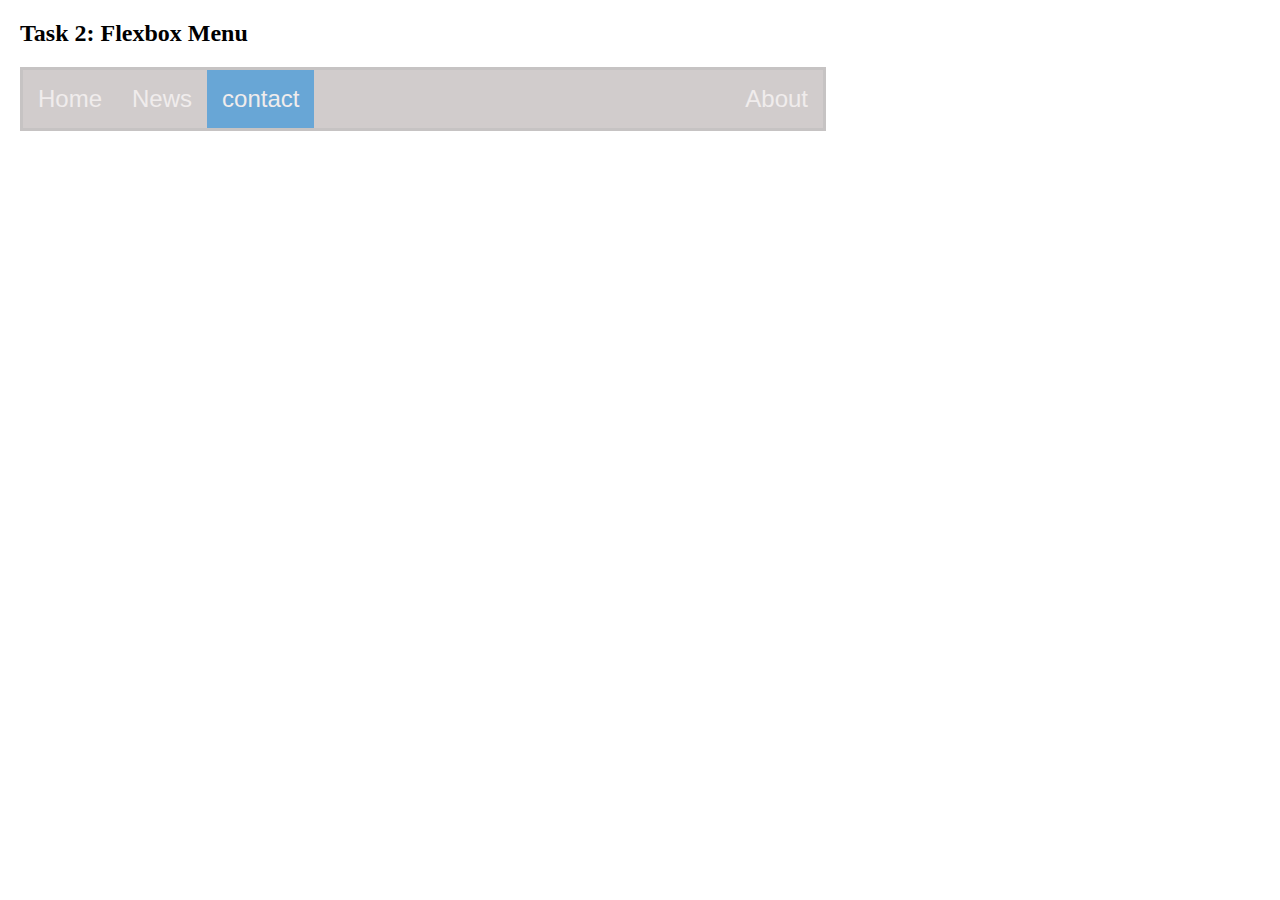
<file: W4/Task2/index.html>
<!DOCTYPE html>
<html>

    <head>
        <title>LimChila</title>
        <link rel="stylesheet" type="text/css" href="style.css"/>
    </head>

    <body>
        <h2>Task 2: Flexbox Menu</h2>
        <div class="container">
            <div class="flex-item item-1">Home</div>
            <div class="flex-item item-2">News</div>
            <div class="flex-item item-3">contact</div>
            <div class="flex-item item-4">About</div>

        </div>
    </body>

</html>
</file>
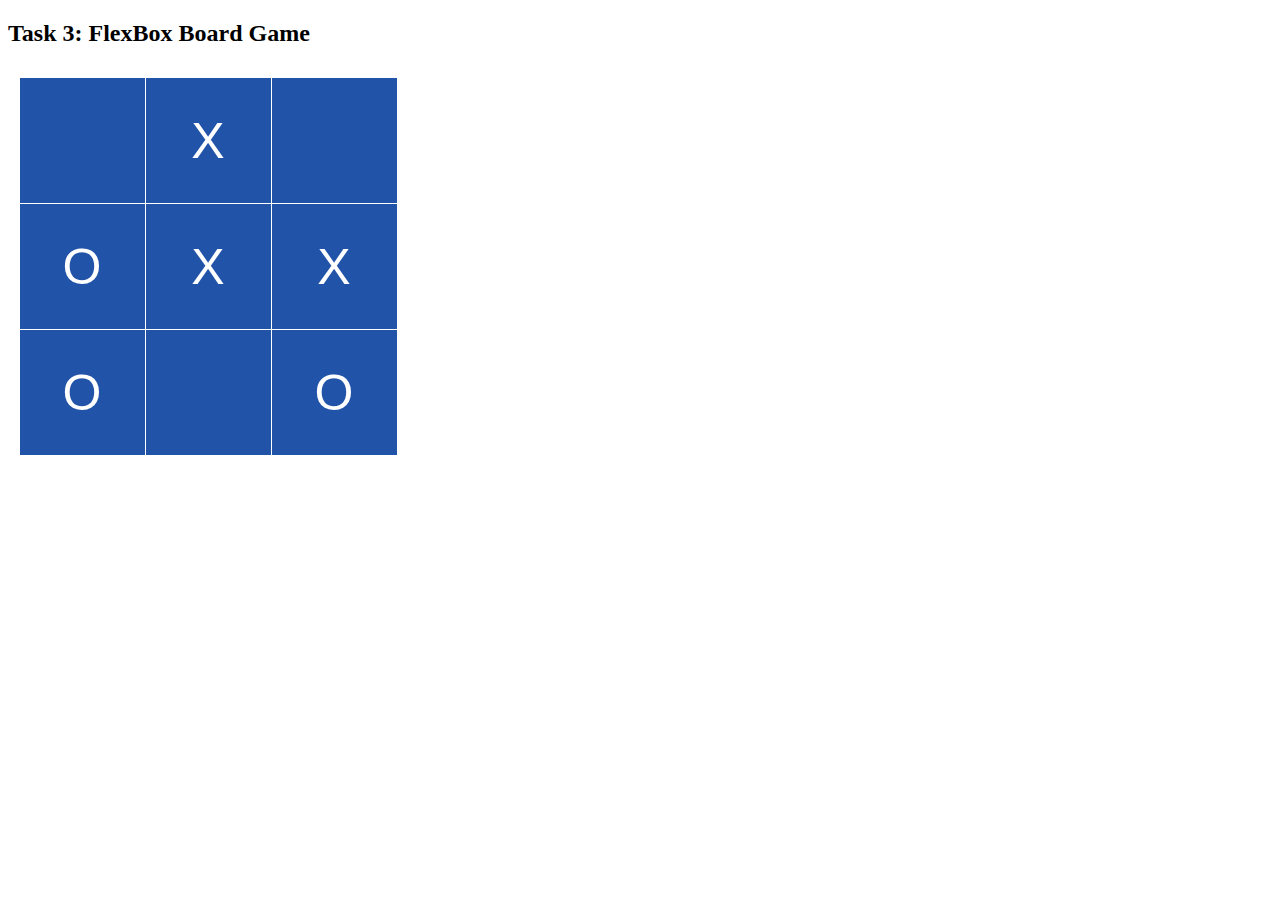
<file: W4/Task3/index.html>
<!DOCTYPE html>
<html>
    <head>
        <title>LimChila</title>
        <link rel="stylesheet" type="text/css" href="style.css"/>
    </head>
    <body>
        <h2>Task 3: FlexBox Board Game</h2>
        <div class="board">
            <div class="row">
                <div class="box x-center"></div>
                <div class="box">X</div>
                <div class="box x-center"></div>
            </div>
            <div class="row">
                <div class="box">O</div>
                <div class="box x-center">X</div>
                <div class="box">X</div>
            </div>
            <div class="row">
                <div class="box x-center">O</div>
                <div class="box"></div>
                <div class="box x-center">O</div>
            </div>
    
    </body>



</html>
</file>
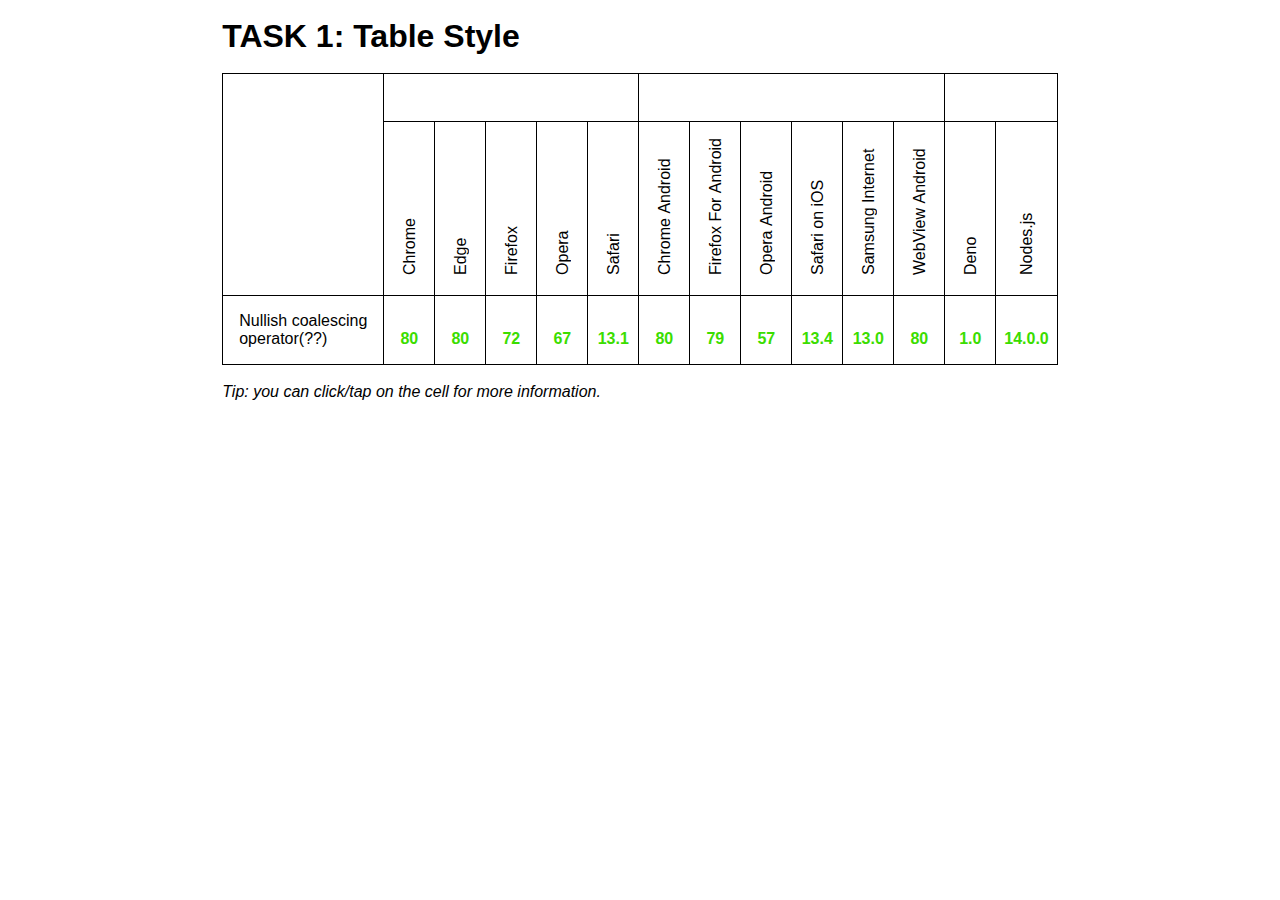
<file: W5/Task1/index.html>
<!DOCTYPE html>
<html>

    <head>
        <title>LimChila</title>
        <link rel="stylesheet" href="styles.css">
        <link rel="stylesheet" href="https://cdnjs.cloudflare.com/ajax/libs/font-awesome/6.4.2/css/all.min.css"
        integrity="sha512-z3gLpd7yknf1YoNbCzqRKc4qyor8gaKU1qmn+CShxbuBusANI9QpRohGBreCFkKxLhei6S9CQXFEbbKuqLg0DA=="
        crossorigin="anonymous" referrerpolicy="no-referrer" />
        
    </head>

<body>
    
    <section>
        <br>
        <h1> TASK 1: Table Style</h1>
        <br>
        <table class="table">
            <tr>
                <th rowspan="2"></th>
                <th colspan="5"><i class="fa-solid fa-display"></i></th>
                <th colspan="6"><i class="fa-solid fa-tablet-screen-button"></i></th>
                <th colspan="2"><i class="fa-solid fa-bars"></i></th>
                
            </tr>
            <tr class="rotate">
                <td>
                    <i class="fa-brands fa-chrome"></i>
                    <span>&nbsp;Chrome</span>
                </td>
                <td>
                    <i class="fa-brands fa-edge"></i>
                    <span>&nbsp;Edge</span>
                </td>
                <td>
                    <i class="fa-brands fa-firefox"></i>
                    <span>&nbsp;Firefox</span>
                </td>
                <td>
                    <i class="fa-brands fa-opera"></i>
                    <span>&nbsp;Opera</span>
                </td>
                <td>
                    <i class="fa-brands fa-safari"></i>
                    <span>&nbsp;Safari</span>
                </td>
                <td>
                    <i class="fa-brands fa-chrome"></i>
                    <span>&nbsp;Chrome&nbsp;Android</span>
                </td>
                <td>
                    <i class="fa-brands fa-firefox"></i>
                    <span>&nbsp;Firefox&nbsp;For&nbsp;Android</span>
                </td>
                <td>
                    <i class="fa-brands fa-opera"></i>
                    <span>&nbsp;Opera&nbsp;Android</span>
                </td>
                <td>
                    <i class="fa-brands fa-safari"></i>
                    <span>&nbsp;Safari&nbsp;on&nbsp;iOS</span>
                </td>
                <td>
                    <i class="fa-solid fa-globe"></i>
                    <span>&nbsp;Samsung&nbsp;Internet</span>
                </td>
                <td>
                    <i class="fa-brands fa-android"></i>
                    <span>&nbsp;WebView&nbsp;Android</span>
                </td>
                <td>
                    <i class="fa-solid fa-democrat"></i>
                    <span>&nbsp;Deno</span>
                </td>
                <td>
                    <i class="fa-brands fa-node-js"></i>
                    <span>&nbsp;Nodes.js</span>
                </td>
                
            </tr>
            <tr class="box_table">
                <td>Nullish&nbsp;coalescing operator(??)</td>
                <td>
                    <i class="fa-solid fa-check"></i>
                    <h2>80</h2>
                </td>
                <td>
                    <i class="fa-solid fa-check"></i>
                    <h2>80</h2>
                </td>
                <td>
                    <i class="fa-solid fa-check"></i>
                    <h2>72</h2>
                </td>
                <td>
                    <i class="fa-solid fa-check"></i>
                    <h2>67</h2>
                </td>
                <td>
                    <i class="fa-solid fa-check"></i>
                    <h2>13.1</h2>
                </td>
                <td>
                    <i class="fa-solid fa-check"></i>
                    <h2>80</h2>
                </td>
                <td>
                    <i class="fa-solid fa-check"></i>
                    <h2>79</h2>
                </td>
                <td>
                    <i class="fa-solid fa-check"></i>
                    <h2>57</h2>
                </td>
                <td>
                    <i class="fa-solid fa-check"></i>
                    <h2>13.4</h2>
                </td>
                <td>
                    <i class="fa-solid fa-check"></i>
                    <h2>13.0</h2>
                </td>
                <td>
                    <i class="fa-solid fa-check"></i>
                    <h2>80</h2>
                </td>
                <td>
                    <i class="fa-solid fa-check"></i>
                    <h2>1.0</h2>
                </td>
                <td>
                    <i class="fa-solid fa-check"></i>
                    <h2>14.0.0</h2>
                </td>
            </tr>
        </table>
        <br>
        <i>Tip: you can click/tap on the cell for more information.</i>
    </section>
</body>

</html>
</file>
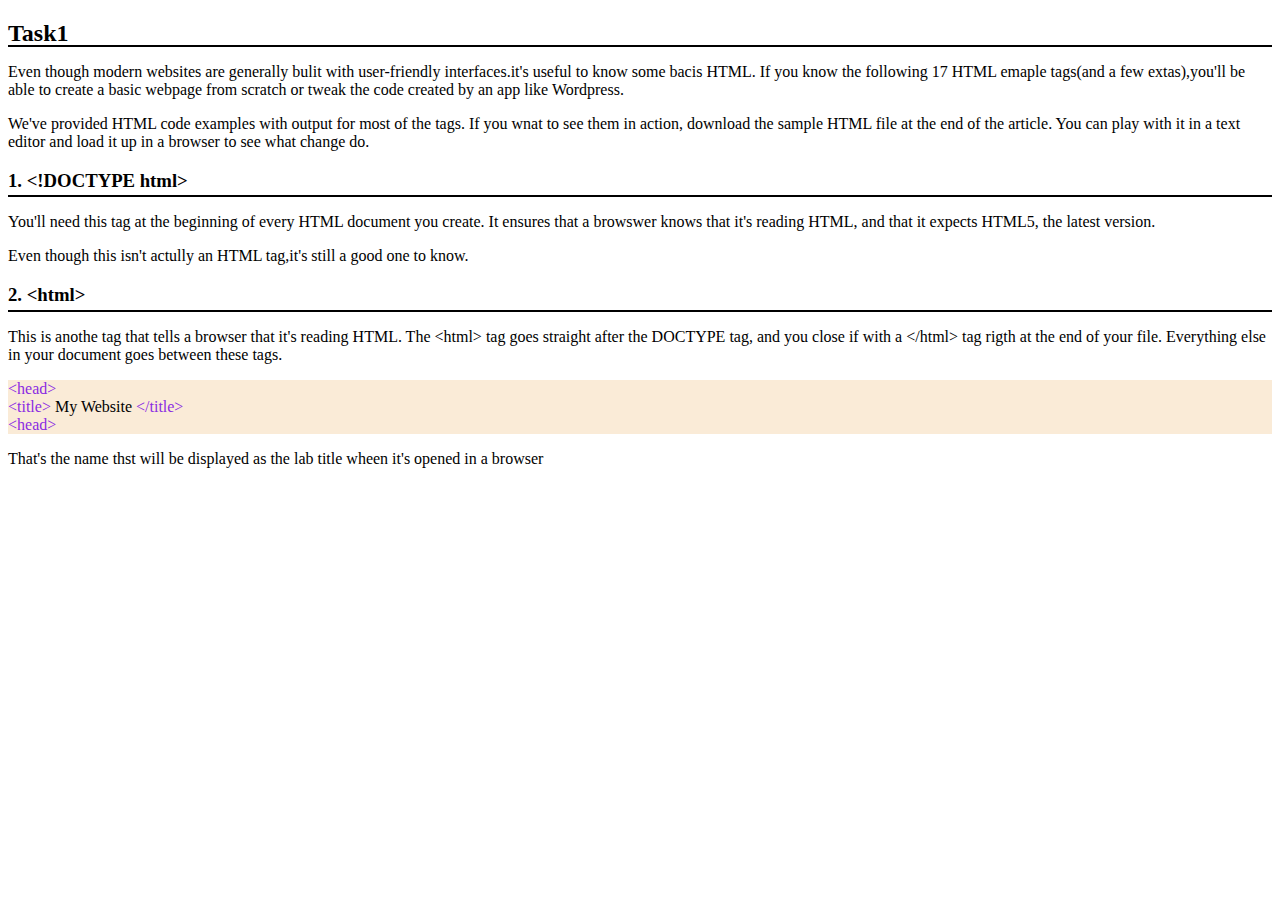
<file: W1/Task1.html>
<!DOCTYPE html>
<html>
<!-- W1-ass-HTML -->
<head>
    <title> Lim Chila </title>
</head>

    <body>
    
        <div>
            <h2>Task1</h2>
            <hr style="border: 1.5px solid black;margin-top: -22px">
            <p>Even though modern websites are generally bulit with user-friendly interfaces.it's useful to know some bacis HTML. If you know the following 17 HTML emaple tags(and a few extas),you'll be able to create a basic webpage from scratch or tweak the code created by an app like Wordpress.</p>
            <p>We've provided HTML code examples with output for most of the tags. If you wnat to see them in action, download the sample HTML file at the end of the article. You can play with it in a text editor and load it up in a browser to see what change do.</p>
        </div>

        <div>
            <h3>1. &lt;!DOCTYPE html&gt; </h3>
            <hr style="border: 1.5px solid black;margin-top: -15px">
            <p>You'll need this tag at the beginning of every HTML document you create. It ensures that a browswer knows that it's reading HTML, and that it expects HTML5, the latest version.</p>
            <p>Even though this isn't actully an HTML tag,it's still a good one to know.</p>
        </div>

        <div>
            <h3>2. &lt;html&gt;</h3>
            <hr style="border: 1.5px solid black;margin-top: -15px">
            <p>This is anothe tag that tells a browser that it's reading HTML. The &lt;html&gt; tag goes straight after the DOCTYPE tag, and you close if with a &lt;/html&gt; tag rigth at the end of your file. Everything else in your document goes between these tags.</html></p>

            <div style="background-color:antiquewhite">
                 
                    <span style="color: blueviolet"> &lt;head&gt; </span>
                <br>
                    <span style="color: blueviolet;">&lt;title&gt;</span>
                    <span>My Website</span>
                    <span style="color: blueviolet;">&lt;/title&gt;</span>
                <br>
                    <span style="color: blueviolet;">&lt;head&gt;</span>
               
            </div>
            
            <p> That's the name thst will be displayed as the lab title wheen it's opened in a browser</p>
        
        </div> 

    </body>

</html>
</file>
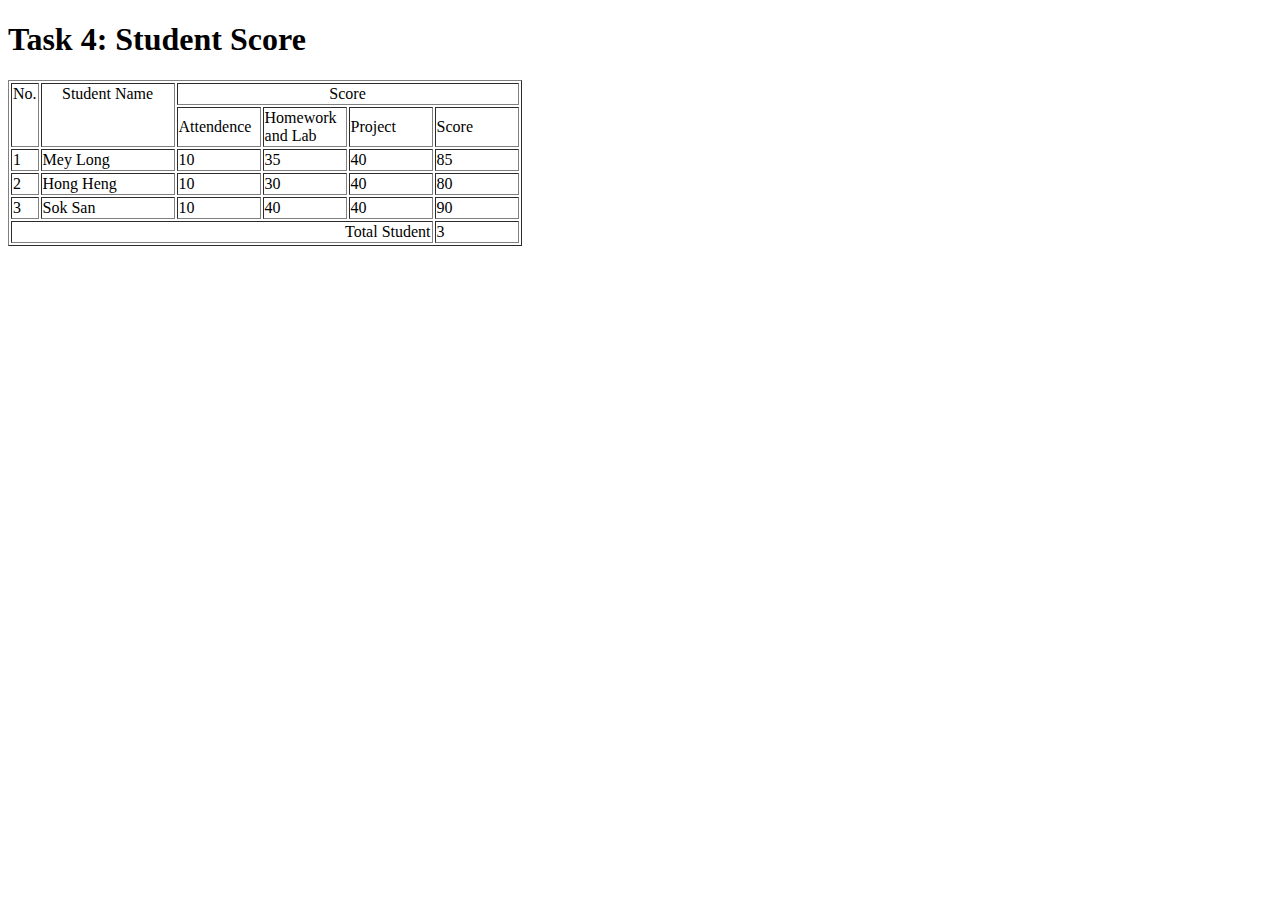
<file: W1/Task2.html>
<!DOCTYPE html>
<html>

    <header>
        <title>Lim Chila</title>
    </header>

    <style>
        .No{
            vertical-align: top;
        }
        .Student-Name{
            width: 130px;
            vertical-align: top;
            text-align: center;
        }
        .Score{
            width: 200px;
            text-align: center;
        }
    </style>

    <body>
        <h1> Task 4: Student Score</h1>
        <table border="1">

            <tr>
                <td class="No" rowspan="2">No.</td>
                <td class="Student-Name" rowspan="2">Student Name</td>
                <td class="Score"   colspan="4">Score</td>
            </tr>

            <tr>
                <td style="width: 80px;">Attendence</td>
                <td style="width: 80px;">Homework and Lab</td>
                <td style="width: 80px;">Project</td>
                <td style="width: 80px;">Score</td>
            </tr>

            <tr>
                <td>1</td>
                <td>Mey Long</td>
                <td>10</td>
                <td>35</td>
                <td>40</td>
                <td>85</td>
            </tr>

            <tr>
                <td>2</td>
                <td>Hong Heng</td>
                <td>10</td>
                <td>30</td>
                <td>40</td>
                <td>80</td>
            </tr>

            <tr>
                <td>3</td>
                <td>Sok San</td>
                <td>10</td>
                <td>40</td>
                <td>40</td>
                <td>90</td>
            </tr>

            <tr>
                <td style="text-align: right;" , colspan="5">Total Student</td>
                <td>3</td>
            </td>

        </table>

    </body>

</html>
</file>
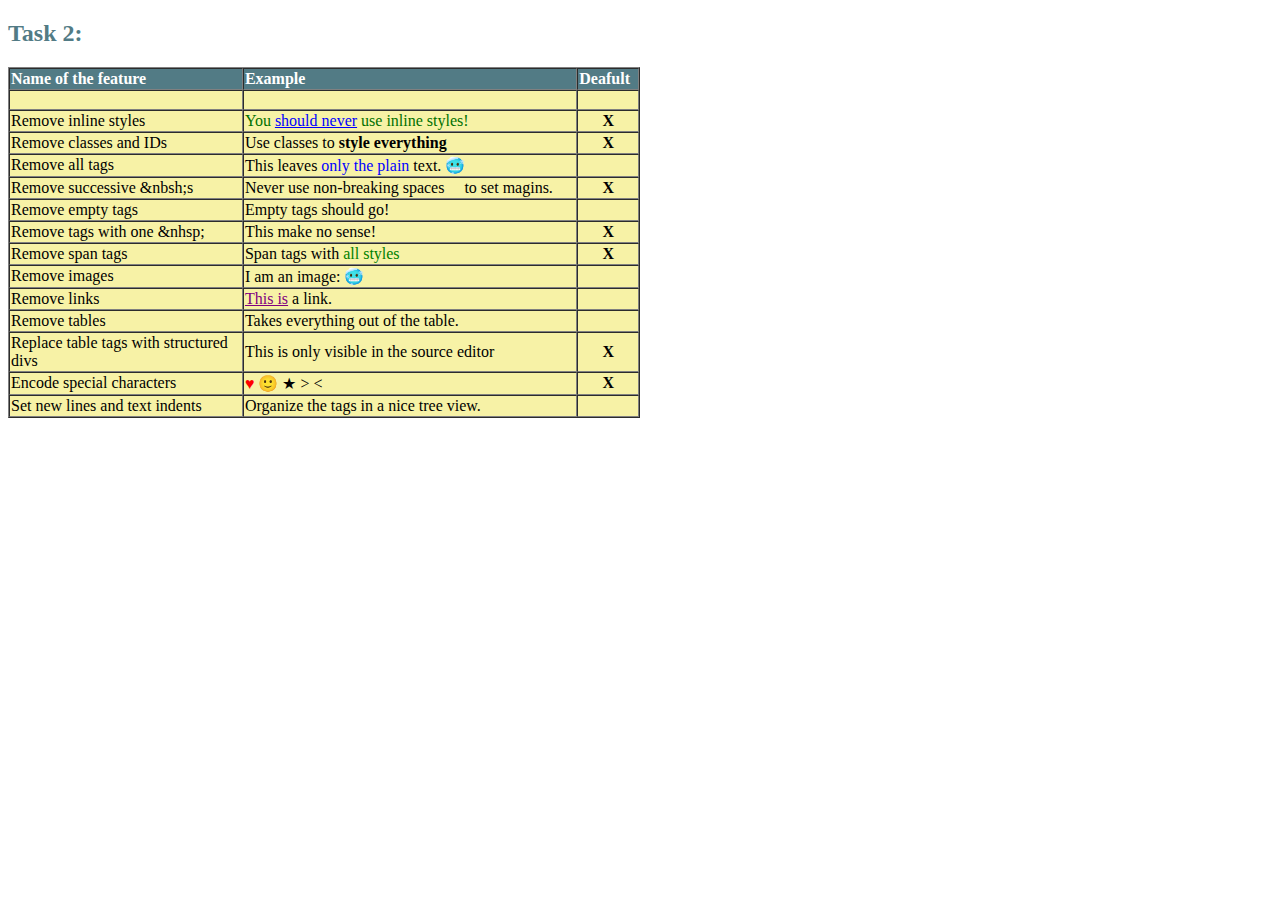
<file: W2/Task1.html>
<!DOCTYPE html>
<html>
        <!-- W1-ass-HTML -->
    <head>
        <title>Lim Chila</title>
    </head>


    <body>

        <h2><font color="#527b85">Task 2:</font></h2>
        <table border="1px" cellspacing="0px" width="50%">
            <thead bgcolor="#527b85">
            <tr >
                <td width="400px"> <font color="white"><b>Name of the feature</b></font></td>
                <td width="600px"> <font color="white"><b>Example</b></font></td>
                <td width="65px"> <font color="white"><b>Deafult</b></font></td>
            </tr>
        </thead>

            <tbody bgcolor="#f7f2a6">
            <tr height="20px">
                <td></td>
                <td></td>
                <td></td>
            </tr>

            <tr>
                <td>Remove inline styles</td>
                <td>
                        <font color="rgb(17, 95, 69)"> You</font>
                        <font color="blue" ><u>should never</u></font>
                        <font color="rgb(17, 95, 69)"> use inline styles!</font>
                </td>
                <th>X</th>
            </tr>

            <tr>
                <td>Remove classes and IDs</td>
                <td>
                    <font>Use classes to</font>
                    <font color="black"><b>style everything</b></font>
                </td>
                <th>X</th>
            </tr>

            <tr>
                <td>Remove all tags</td>
                <td>
                    <font>This leaves </font>
                    <font color="blue">only the plain</font>
                    <font>text. &#129398;</font>
                </td>
                <td></td>
            </tr>

            <tr>
                <td>Remove successive &nbsh;s</td>
                <td>Never use non-breaking spaces &nbsp;&nbsp;&nbsp;  to set magins.</td>
                <th>X</th>
            </tr>

            <tr>
                <td>Remove empty tags</td>
                <td>Empty tags should go!</td>
                <td></td>
            </tr>

            <tr>
                <td>Remove tags with one &nhsp;</td>
                <td>This make no sense!</td>
                <th>X</th>
            </tr>

            <tr>
                <td>Remove span tags</td>
                <td>Span tags with 
                    <font color="green">all styles</font>
                </td>
                <th>X</th>
            </tr>

            <tr>
                <td>Remove images</td>
                <td>I am an image: &#129398; </td>
                <td></td>
            </tr>

            <tr>
                <td>Remove links</td>
                <td>
                    <font color="purple"><u>This is</u></font>
                    <font>a link.</font>
                </td>
                <td></td>
            </tr>

            <tr>
                <td>Remove tables</td>
                <td>Takes everything out of the table.</td>
                <td></td>
            </tr>

            <tr>
                <td>Replace table tags with structured divs</td>
                <td>This is only visible in the source editor</td>
                <th>X</th>
            </tr>

            <tr>
                <td>Encode special characters</td>
                <td><font color="red">&#9829;</font> &#128578; &#9733; &gt; &lt;</td>
                <th>X</th>
            </tr>

            <tr>
                <td>Set new lines and text indents</td>
                <td>Organize the tags in a nice tree view.</td>
                <td></td>
            </tr>
        </thead>

        </table>

    </body>

</html>
</file>
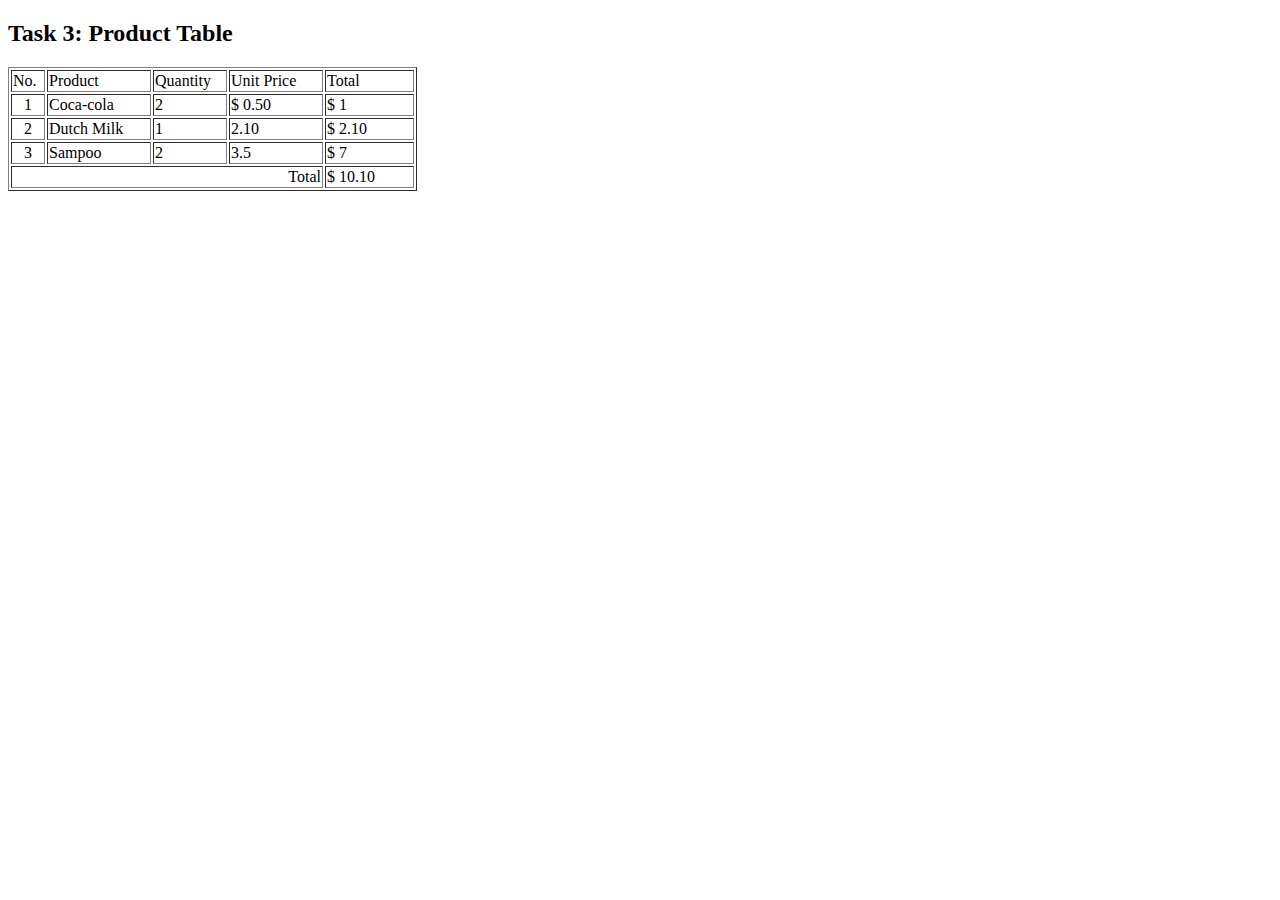
<file: W2/Task2.html>
<!DOCTYPE html>
<html>
        <!-- W1-ass-HTML -->
    <header>
        <title>Lim Chila</title>
    </header>


    <body>
        <h2> Task 3: Product Table</h2>
        <table border="1">

            <tr>
                <td width="30px">No.</td>
                <td width="100px">Product</td>
                <td width="70px">Quantity</td>
                <td width="90px">Unit Price</td>
                <td width="85px">Total</td>
            </tr>

            <tr>
                <td align="center">1</td>
                <td>Coca-cola</td>
                <td>2</td>
                <td>$ 0.50</td>
                <td>$ 1</td>
            </tr>

            <tr>
                <td align="center">2</td>
                <td>Dutch Milk</td>
                <td>1</td>
                <td>2.10</td>
                <td>$ 2.10</td>
            </tr>

            <tr>
                <td align="center">3</td>
                <td>Sampoo</td>
                <td>2</td>
                <td>3.5</td>
                <td>$ 7</td>
            </tr>

            <tr>
                <td align="right" ,  colspan="4">Total</td>
                <td>$ 10.10</td>
            </td>

        </table>

    </body>

</html>
</file>
<file: W4/Task2/style.css>
body {
    margin: 20px;
}
.container {
    width: 800px;
    border: 3px solid rgb(198, 195, 195);
    display: flex;
    background-color: #d1cccc;
}
.flex-item{
    color: rgb(240, 236, 236);
    font-size: 1.5rem;
    font-family:'Segoe UI', Tahoma, Geneva, Verdana, sans-serif;
    padding: 15px;
    text-align: center;
}
.item-3{
    background-color: rgb(104, 166, 214);
}
.item-4{
    margin-left: auto;
}
</file>
<file: W4/Task3/style.css>
.board {
    display: flex;
    flex-direction: column;
    align-items: center;
    justify-content: center;
    width: 400px;
    height: 400px; 
}

.row {
    display: flex;
}

.box {
    width: 125px; 
    height: 125px; 
    display: flex;
    align-items: center;
    justify-content: center;
    background-color: rgb(33, 83, 169);
    color: white;
    font-size: 50px;
    margin: 0.5px; 
    font-family:'Segoe UI', Tahoma, Geneva, Verdana, sans-serif;
}

.x-center {
    justify-content: center;
}
</file>
<file: W5/Task1/styles.css>
@import url('https://fonts.googleapis.com/css2?family=Karma:wght@500&family=Kavoon&family=Lato&family=Orelega+One&family=Oswald:wght@500;600&family=Roboto+Condensed&display=swap');

* {
    margin: 0;
    padding: 0;
    box-sizing:border-box;
    font-family:Verdana, Geneva, Tahoma, sans-serif;
}
:root{
    --maincolor:#3bdd00;
}
body{
    display: flex;
    justify-content: center;
    align-items: center;
}
.table{
    border-collapse: collapse;
}
.table tr th,td{
    border: 1px solid;

}

table,th,td {
    border: 1px solid;
}
table th{
    height: 3rem;
}
table th i{
    font-size: 1.3rem;
}
.rotate td{
    writing-mode: vertical-rl;
    transform: rotate(180deg);
    padding: 1rem;

}


.rotate td i {
    transform: rotate(180deg);
    font-size: 1rem;     
}


.box_table td {
    height: 3rem;
    width: 2rem;
    text-align: center;
    padding: 0.5rem;
}
.box_table td:nth-child(1){
    padding: 1rem;
    text-align:start;
    width: 10rem;
}
.box_table td h2{
    font-size: 1rem;
    color:var(--maincolor);

}
.box_table td i{
    font-size: .9rem;
    padding: 1rem;
}
i{
    font-size: 1rem;
}
</file>
